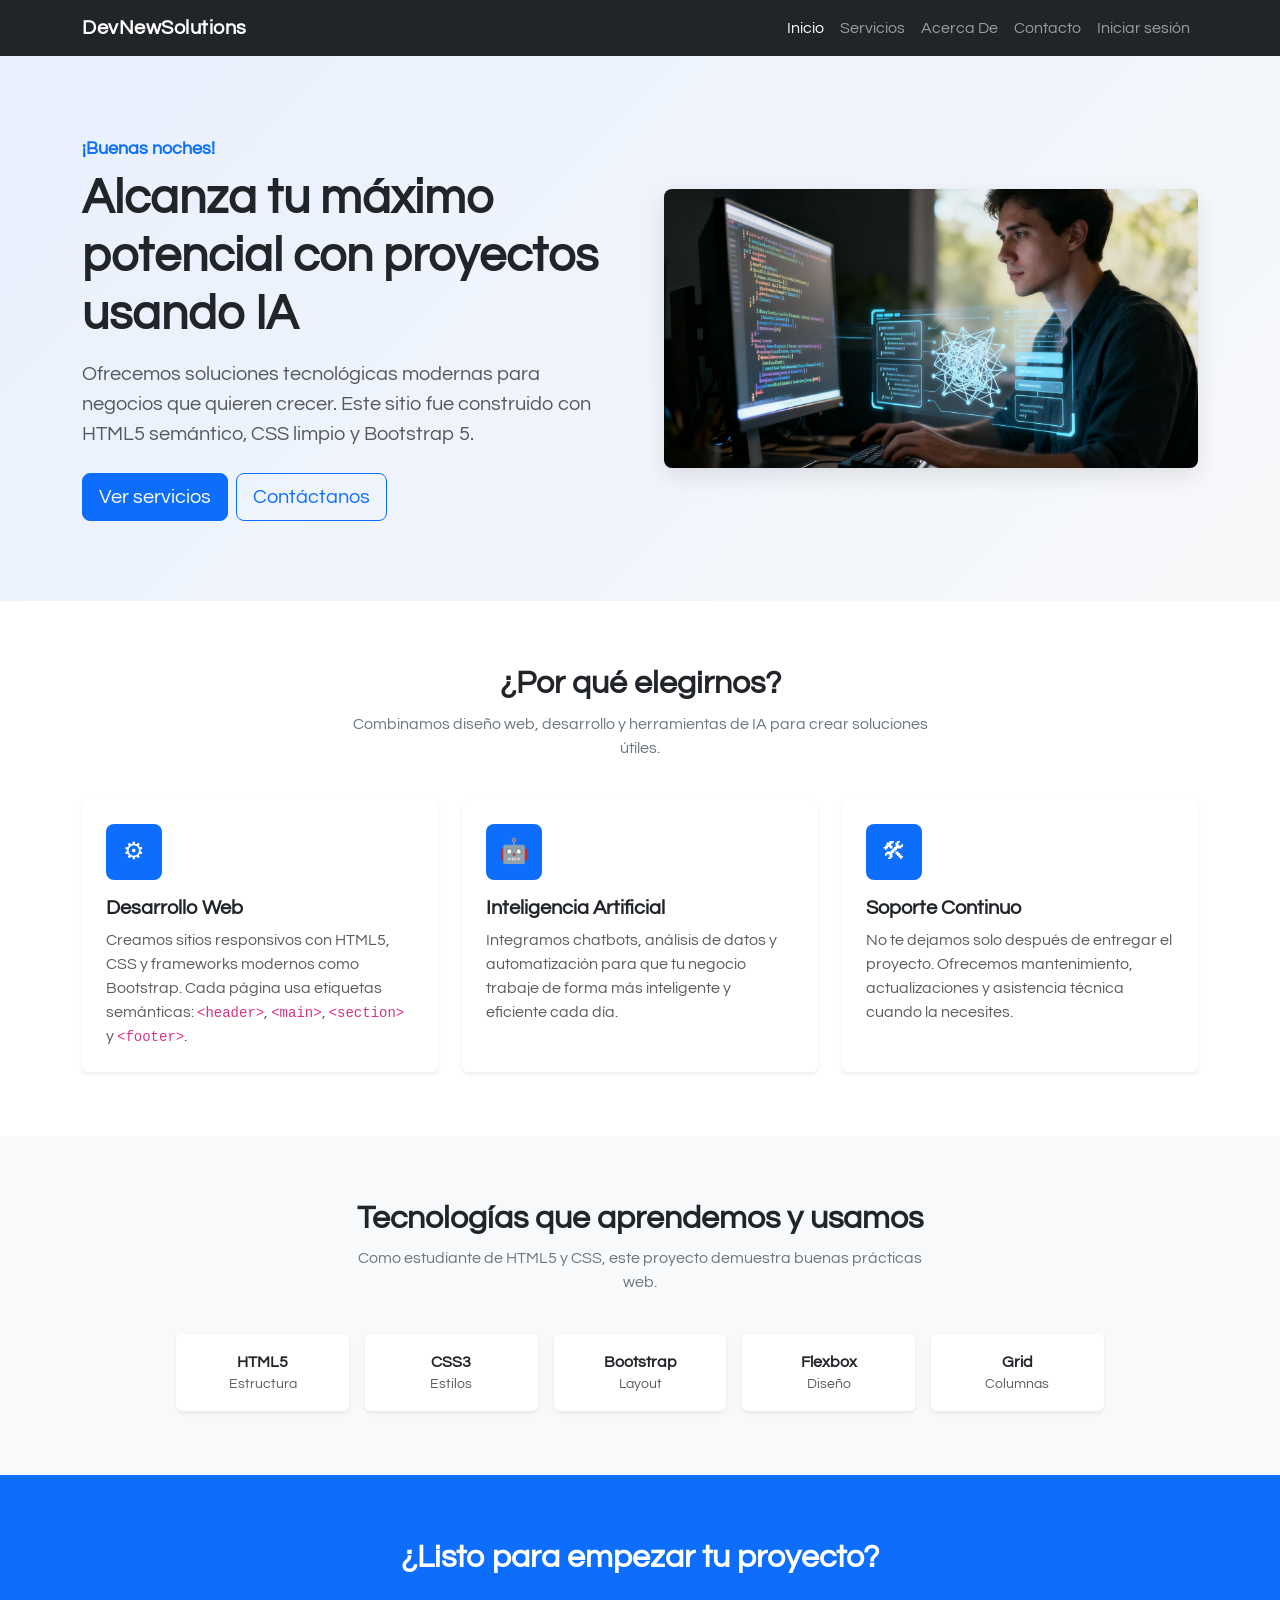
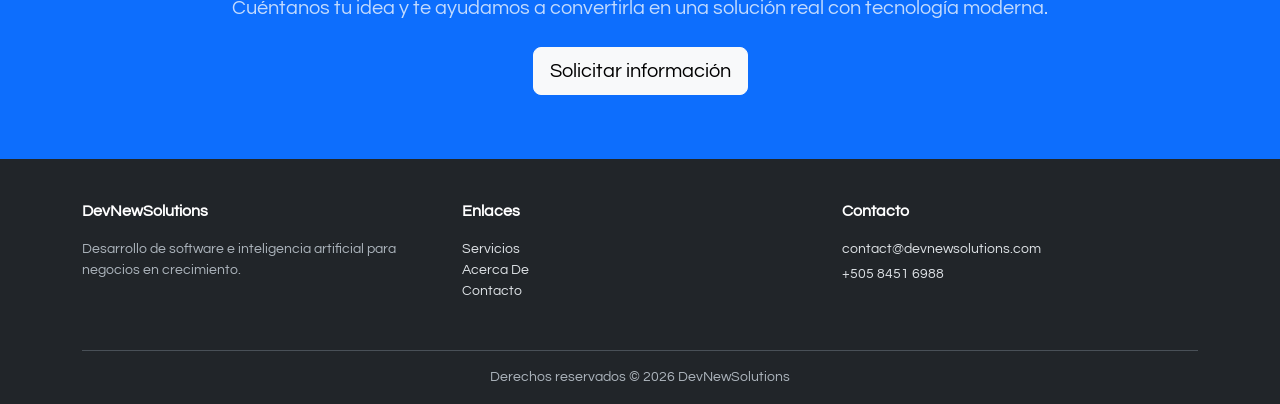
<file: index.html>
<!DOCTYPE html>
<html lang="es">

<head>
    <meta charset="UTF-8">
    <meta name="viewport" content="width=device-width, initial-scale=1.0">
    <title>DevNewSolutions — Inicio</title>
    <meta name="description" content="Alcanza tu máximo potencial con proyectos con IA">
    <meta name="keywords" content="IA, proyectos, desarrollo, software, HTML5, CSS">
    <meta name="author" content="DevNewSolutions">
    <meta name="robots" content="index, follow">
    <link rel="preconnect" href="https://fonts.googleapis.com">
    <link rel="preconnect" href="https://fonts.gstatic.com" crossorigin>
    <link href="https://fonts.googleapis.com/css2?family=Questrial&display=swap" rel="stylesheet">
    <link href="https://cdn.jsdelivr.net/npm/bootstrap@5.3.3/dist/css/bootstrap.min.css" rel="stylesheet">
    <link rel="stylesheet" href="css/global.css">
</head>

<body>
    <header>
        <nav class="navbar navbar-expand-lg navbar-dark bg-dark" aria-label="Navegación principal">
            <div class="container">
                <a href="index.html" class="navbar-brand">DevNewSolutions</a>
                <button class="navbar-toggler" type="button" data-bs-toggle="collapse" data-bs-target="#mainNav"
                    aria-controls="mainNav" aria-expanded="false" aria-label="Abrir menú">
                    <span class="navbar-toggler-icon"></span>
                </button>
                <div class="collapse navbar-collapse" id="mainNav">
                    <ul class="navbar-nav ms-auto">
                        <li class="nav-item">
                            <a href="index.html" class="nav-link active" aria-current="page">Inicio</a>
                        </li>
                        <li class="nav-item">
                            <a href="pages/services.html" class="nav-link">Servicios</a>
                        </li>
                        <li class="nav-item">
                            <a href="pages/about.html" class="nav-link">Acerca De</a>
                        </li>
                        <li class="nav-item">
                            <a href="pages/contact.html" class="nav-link">Contacto</a>
                        </li>
                        <li class="nav-item">
                            <a href="pages/login.html" class="nav-link">Iniciar sesión</a>
                        </li>
                    </ul>
                </div>
            </div>
        </nav>
    </header>

    <main>
        <!-- Hero -->
        <section class="hero-section">
            <div class="container">
                <div class="row align-items-center g-5">
                    <div class="col-lg-6 text-center text-lg-start">
                        <p id="saludo-dinamico" class="saludo-dinamico mb-2"></p>
                        <h1 class="display-5 fw-bold mb-3">
                            Alcanza tu máximo potencial con proyectos usando IA
                        </h1>
                        <p class="lead text-muted mb-4">
                            Ofrecemos soluciones tecnológicas modernas para negocios que quieren crecer.
                            Este sitio fue construido con HTML5 semántico, CSS limpio y Bootstrap 5.
                        </p>
                        <div class="d-flex flex-wrap gap-2 justify-content-center justify-content-lg-start">
                            <a href="pages/services.html" class="btn btn-primary btn-lg">Ver servicios</a>
                            <a href="pages/contact.html" class="btn btn-outline-primary btn-lg">Contáctanos</a>
                        </div>
                    </div>
                    <div class="col-lg-6 text-center">
                        <img src="assets/img/hero.png" alt="Ilustración de proyectos con inteligencia artificial"
                            class="hero-image img-fluid">
                    </div>
                </div>
            </div>
        </section>

        <!-- Características -->
        <section class="section-padding bg-white" aria-labelledby="features-title">
            <div class="container">
                <h2 id="features-title" class="section-title text-center">¿Por qué elegirnos?</h2>
                <p class="section-subtitle text-center">
                    Combinamos diseño web, desarrollo y herramientas de IA para crear soluciones útiles.
                </p>
                <div class="row g-4">
                    <article class="col-md-4">
                        <div class="card service-card border-0 shadow-sm h-100 p-4">
                            <div class="feature-icon" aria-hidden="true">&#9881;</div>
                            <h3 class="h5 fw-bold">Desarrollo Web</h3>
                            <p class="text-muted mb-0">
                                Creamos sitios responsivos con HTML5, CSS y frameworks modernos como Bootstrap.
                                Cada página usa etiquetas semánticas: <code>&lt;header&gt;</code>,
                                <code>&lt;main&gt;</code>, <code>&lt;section&gt;</code> y <code>&lt;footer&gt;</code>.
                            </p>
                        </div>
                    </article>
                    <article class="col-md-4">
                        <div class="card service-card border-0 shadow-sm h-100 p-4">
                            <div class="feature-icon" aria-hidden="true">&#129302;</div>
                            <h3 class="h5 fw-bold">Inteligencia Artificial</h3>
                            <p class="text-muted mb-0">
                                Integramos chatbots, análisis de datos y automatización para que tu negocio
                                trabaje de forma más inteligente y eficiente cada día.
                            </p>
                        </div>
                    </article>
                    <article class="col-md-4">
                        <div class="card service-card border-0 shadow-sm h-100 p-4">
                            <div class="feature-icon" aria-hidden="true">&#128736;</div>
                            <h3 class="h5 fw-bold">Soporte Continuo</h3>
                            <p class="text-muted mb-0">
                                No te dejamos solo después de entregar el proyecto. Ofrecemos mantenimiento,
                                actualizaciones y asistencia técnica cuando la necesites.
                            </p>
                        </div>
                    </article>
                </div>
            </div>
        </section>

        <!-- Tecnologías que usamos -->
        <section class="section-padding bg-light" aria-labelledby="tech-title">
            <div class="container">
                <h2 id="tech-title" class="section-title text-center">Tecnologías que aprendemos y usamos</h2>
                <p class="section-subtitle text-center">
                    Como estudiante de HTML5 y CSS, este proyecto demuestra buenas prácticas web.
                </p>
                <div class="row g-3 justify-content-center">
                    <div class="col-6 col-sm-4 col-md-2">
                        <div class="card text-center border-0 shadow-sm p-3">
                            <strong>HTML5</strong>
                            <small class="text-muted d-block">Estructura</small>
                        </div>
                    </div>
                    <div class="col-6 col-sm-4 col-md-2">
                        <div class="card text-center border-0 shadow-sm p-3">
                            <strong>CSS3</strong>
                            <small class="text-muted d-block">Estilos</small>
                        </div>
                    </div>
                    <div class="col-6 col-sm-4 col-md-2">
                        <div class="card text-center border-0 shadow-sm p-3">
                            <strong>Bootstrap</strong>
                            <small class="text-muted d-block">Layout</small>
                        </div>
                    </div>
                    <div class="col-6 col-sm-4 col-md-2">
                        <div class="card text-center border-0 shadow-sm p-3">
                            <strong>Flexbox</strong>
                            <small class="text-muted d-block">Diseño</small>
                        </div>
                    </div>
                    <div class="col-6 col-sm-4 col-md-2">
                        <div class="card text-center border-0 shadow-sm p-3">
                            <strong>Grid</strong>
                            <small class="text-muted d-block">Columnas</small>
                        </div>
                    </div>
                </div>
            </div>
        </section>

        <!-- CTA -->
        <section class="section-padding bg-primary text-white text-center" aria-labelledby="cta-title">
            <div class="container">
                <h2 id="cta-title" class="h2 fw-bold mb-3">¿Listo para empezar tu proyecto?</h2>
                <p class="lead mb-4 opacity-75">
                    Cuéntanos tu idea y te ayudamos a convertirla en una solución real con tecnología moderna.
                </p>
                <a href="pages/contact.html" class="btn btn-light btn-lg">Solicitar información</a>
            </div>
        </section>
    </main>

    <footer class="site-footer">
        <div class="container">
            <div class="row g-4">
                <div class="col-md-4">
                    <p class="footer-heading">DevNewSolutions</p>
                    <p class="small">Desarrollo de software e inteligencia artificial para negocios en crecimiento.</p>
                </div>
                <div class="col-md-4">
                    <p class="footer-heading">Enlaces</p>
                    <ul class="list-unstyled small">
                        <li><a href="pages/services.html">Servicios</a></li>
                        <li><a href="pages/about.html">Acerca De</a></li>
                        <li><a href="pages/contact.html">Contacto</a></li>
                    </ul>
                </div>
                <div class="col-md-4">
                    <p class="footer-heading">Contacto</p>
                    <p class="small mb-1">
                        <a href="mailto:contact@devnewsolutions.com">contact@devnewsolutions.com</a>
                    </p>
                    <p class="small mb-0">
                        <a href="tel:+50584516988">+505 8451 6988</a>
                    </p>
                </div>
            </div>
            <div class="footer-bottom">
                <p class="mb-0">Derechos reservados &copy; <span class="footer-year">2026</span> DevNewSolutions</p>
            </div>
        </div>
    </footer>

    <script src="https://cdn.jsdelivr.net/npm/bootstrap@5.3.3/dist/js/bootstrap.bundle.min.js"></script>
    <script src="js/main.js"></script>
</body>

</html>
</file>
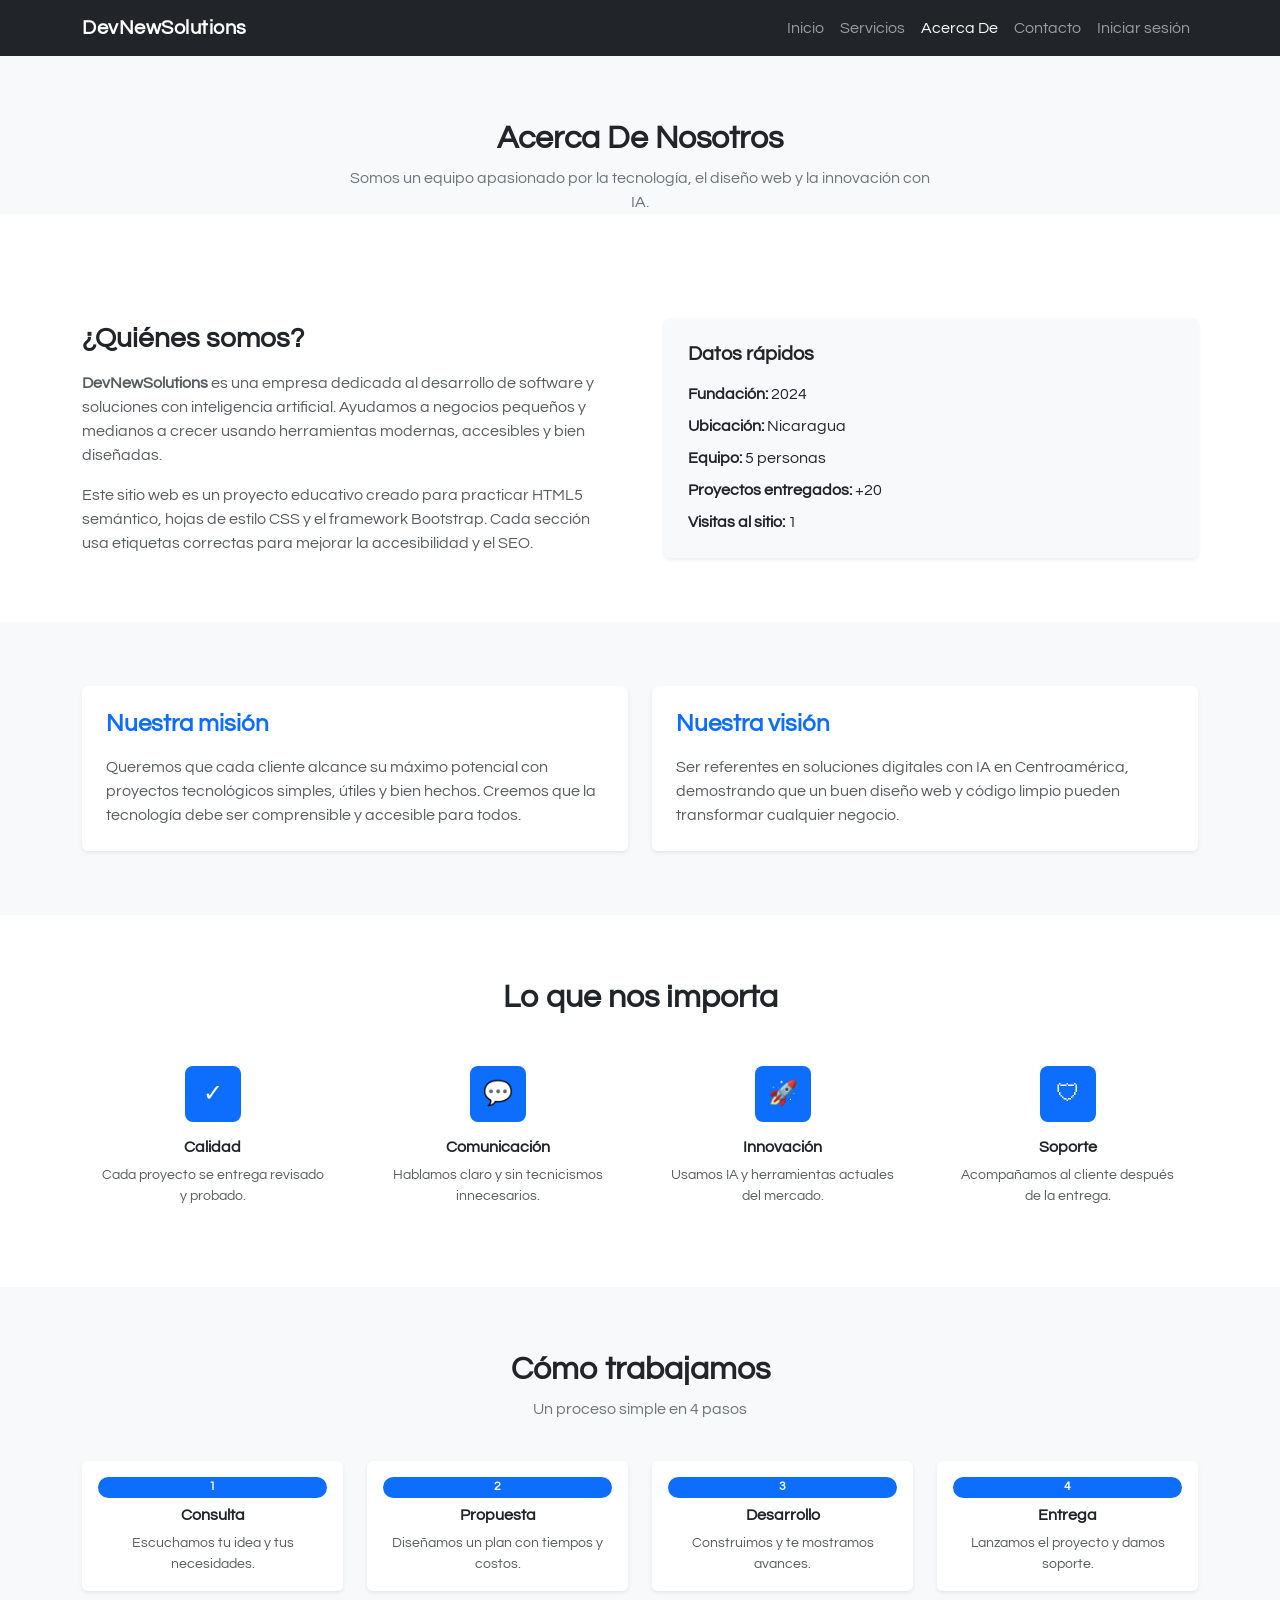
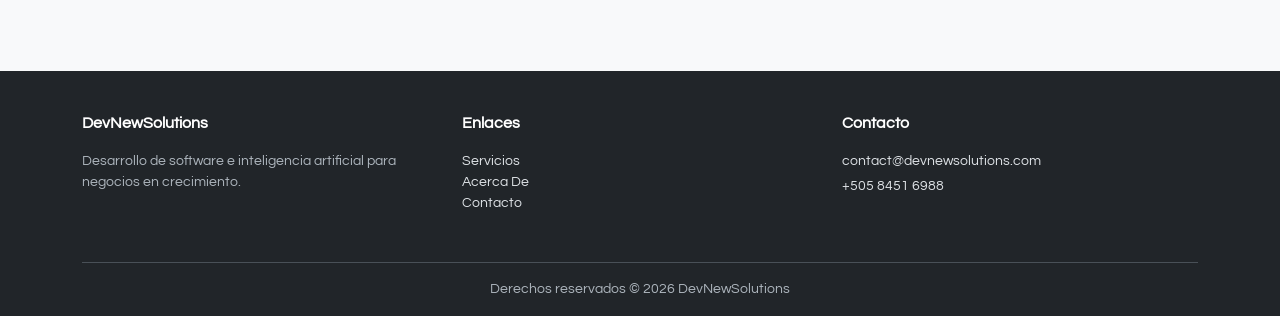
<file: pages/about.html>
<!DOCTYPE html>
<html lang="es">

<head>
    <meta charset="UTF-8">
    <meta name="viewport" content="width=device-width, initial-scale=1.0">
    <title>Acerca De — DevNewSolutions</title>
    <meta name="description" content="Conoce al equipo y la misión de DevNewSolutions">
    <link rel="preconnect" href="https://fonts.googleapis.com">
    <link rel="preconnect" href="https://fonts.gstatic.com" crossorigin>
    <link href="https://fonts.googleapis.com/css2?family=Questrial&display=swap" rel="stylesheet">
    <link href="https://cdn.jsdelivr.net/npm/bootstrap@5.3.3/dist/css/bootstrap.min.css" rel="stylesheet">
    <link rel="stylesheet" href="../css/global.css">
</head>

<body>
    <header>
        <nav class="navbar navbar-expand-lg navbar-dark bg-dark" aria-label="Navegación principal">
            <div class="container">
                <a href="../index.html" class="navbar-brand">DevNewSolutions</a>
                <button class="navbar-toggler" type="button" data-bs-toggle="collapse" data-bs-target="#mainNav"
                    aria-controls="mainNav" aria-expanded="false" aria-label="Abrir menú">
                    <span class="navbar-toggler-icon"></span>
                </button>
                <div class="collapse navbar-collapse" id="mainNav">
                    <ul class="navbar-nav ms-auto">
                        <li class="nav-item"><a href="../index.html" class="nav-link">Inicio</a></li>
                        <li class="nav-item"><a href="services.html" class="nav-link">Servicios</a></li>
                        <li class="nav-item"><a href="about.html" class="nav-link active" aria-current="page">Acerca De</a></li>
                        <li class="nav-item"><a href="contact.html" class="nav-link">Contacto</a></li>
                        <li class="nav-item"><a href="login.html" class="nav-link">Iniciar sesión</a></li>
                    </ul>
                </div>
            </div>
        </nav>
    </header>

    <main>
        <!-- Encabezado de página -->
        <section class="bg-light section-padding pb-0">
            <div class="container text-center">
                <h1 class="section-title">Acerca De Nosotros</h1>
                <p class="section-subtitle">
                    Somos un equipo apasionado por la tecnología, el diseño web y la innovación con IA.
                </p>
            </div>
        </section>

        <!-- Quiénes somos -->
        <section class="section-padding" aria-labelledby="about-who">
            <div class="container">
                <div class="row align-items-center g-5">
                    <div class="col-lg-6">
                        <h2 id="about-who" class="h3 fw-bold mb-3">¿Quiénes somos?</h2>
                        <p class="text-muted">
                            <strong>DevNewSolutions</strong> es una empresa dedicada al desarrollo de software
                            y soluciones con inteligencia artificial. Ayudamos a negocios pequeños y medianos
                            a crecer usando herramientas modernas, accesibles y bien diseñadas.
                        </p>
                        <p class="text-muted mb-0">
                            Este sitio web es un proyecto educativo creado para practicar HTML5 semántico,
                            hojas de estilo CSS y el framework Bootstrap. Cada sección usa etiquetas
                            correctas para mejorar la accesibilidad y el SEO.
                        </p>
                    </div>
                    <div class="col-lg-6">
                        <div class="card border-0 shadow-sm p-4 bg-light">
                            <h3 class="h5 fw-bold mb-3">Datos rápidos</h3>
                            <ul class="list-unstyled mb-0">
                                <li class="mb-2"><strong>Fundación:</strong> 2024</li>
                                <li class="mb-2"><strong>Ubicación:</strong> Nicaragua</li>
                                <li class="mb-2"><strong>Equipo:</strong> 5 personas</li>
                                <li class="mb-2"><strong>Proyectos entregados:</strong> +20</li>
                                <li class="mb-0"><strong>Visitas al sitio:</strong> <span id="visitas-contador">0</span></li>
                            </ul>
                        </div>
                    </div>
                </div>
            </div>
        </section>

        <!-- Misión y visión -->
        <section class="section-padding bg-light" aria-labelledby="about-mission">
            <div class="container">
                <div class="row g-4">
                    <article class="col-md-6">
                        <div class="card border-0 shadow-sm h-100 p-4">
                            <h2 id="about-mission" class="h4 fw-bold text-primary mb-3">Nuestra misión</h2>
                            <p class="text-muted mb-0">
                                Queremos que cada cliente alcance su máximo potencial con proyectos tecnológicos
                                simples, útiles y bien hechos. Creemos que la tecnología debe ser comprensible
                                y accesible para todos.
                            </p>
                        </div>
                    </article>
                    <article class="col-md-6">
                        <div class="card border-0 shadow-sm h-100 p-4">
                            <h2 class="h4 fw-bold text-primary mb-3">Nuestra visión</h2>
                            <p class="text-muted mb-0">
                                Ser referentes en soluciones digitales con IA en Centroamérica, demostrando que
                                un buen diseño web y código limpio pueden transformar cualquier negocio.
                            </p>
                        </div>
                    </article>
                </div>
            </div>
        </section>

        <!-- Valores -->
        <section class="section-padding" aria-labelledby="about-values">
            <div class="container">
                <h2 id="about-values" class="section-title text-center">Lo que nos importa</h2>
                <div class="row g-4 mt-2">
                    <div class="col-sm-6 col-lg-3">
                        <div class="text-center p-3">
                            <div class="feature-icon mx-auto">&#10003;</div>
                            <h3 class="h6 fw-bold">Calidad</h3>
                            <p class="text-muted small mb-0">Cada proyecto se entrega revisado y probado.</p>
                        </div>
                    </div>
                    <div class="col-sm-6 col-lg-3">
                        <div class="text-center p-3">
                            <div class="feature-icon mx-auto">&#128172;</div>
                            <h3 class="h6 fw-bold">Comunicación</h3>
                            <p class="text-muted small mb-0">Hablamos claro y sin tecnicismos innecesarios.</p>
                        </div>
                    </div>
                    <div class="col-sm-6 col-lg-3">
                        <div class="text-center p-3">
                            <div class="feature-icon mx-auto">&#128640;</div>
                            <h3 class="h6 fw-bold">Innovación</h3>
                            <p class="text-muted small mb-0">Usamos IA y herramientas actuales del mercado.</p>
                        </div>
                    </div>
                    <div class="col-sm-6 col-lg-3">
                        <div class="text-center p-3">
                            <div class="feature-icon mx-auto">&#128737;</div>
                            <h3 class="h6 fw-bold">Soporte</h3>
                            <p class="text-muted small mb-0">Acompañamos al cliente después de la entrega.</p>
                        </div>
                    </div>
                </div>
            </div>
        </section>

        <!-- Proceso de trabajo -->
        <section class="section-padding bg-light" aria-labelledby="about-process">
            <div class="container">
                <h2 id="about-process" class="section-title text-center">Cómo trabajamos</h2>
                <p class="section-subtitle text-center">Un proceso simple en 4 pasos</p>
                <ol class="row g-4 list-unstyled">
                    <li class="col-md-3">
                        <div class="card border-0 shadow-sm h-100 p-3 text-center">
                            <span class="badge bg-primary rounded-pill mb-2">1</span>
                            <h3 class="h6 fw-bold">Consulta</h3>
                            <p class="text-muted small mb-0">Escuchamos tu idea y tus necesidades.</p>
                        </div>
                    </li>
                    <li class="col-md-3">
                        <div class="card border-0 shadow-sm h-100 p-3 text-center">
                            <span class="badge bg-primary rounded-pill mb-2">2</span>
                            <h3 class="h6 fw-bold">Propuesta</h3>
                            <p class="text-muted small mb-0">Diseñamos un plan con tiempos y costos.</p>
                        </div>
                    </li>
                    <li class="col-md-3">
                        <div class="card border-0 shadow-sm h-100 p-3 text-center">
                            <span class="badge bg-primary rounded-pill mb-2">3</span>
                            <h3 class="h6 fw-bold">Desarrollo</h3>
                            <p class="text-muted small mb-0">Construimos y te mostramos avances.</p>
                        </div>
                    </li>
                    <li class="col-md-3">
                        <div class="card border-0 shadow-sm h-100 p-3 text-center">
                            <span class="badge bg-primary rounded-pill mb-2">4</span>
                            <h3 class="h6 fw-bold">Entrega</h3>
                            <p class="text-muted small mb-0">Lanzamos el proyecto y damos soporte.</p>
                        </div>
                    </li>
                </ol>
            </div>
        </section>
    </main>

    <footer class="site-footer">
        <div class="container">
            <div class="row g-4">
                <div class="col-md-4">
                    <p class="footer-heading">DevNewSolutions</p>
                    <p class="small">Desarrollo de software e inteligencia artificial para negocios en crecimiento.</p>
                </div>
                <div class="col-md-4">
                    <p class="footer-heading">Enlaces</p>
                    <ul class="list-unstyled small">
                        <li><a href="services.html">Servicios</a></li>
                        <li><a href="about.html">Acerca De</a></li>
                        <li><a href="contact.html">Contacto</a></li>
                    </ul>
                </div>
                <div class="col-md-4">
                    <p class="footer-heading">Contacto</p>
                    <p class="small mb-1"><a href="mailto:contact@devnewsolutions.com">contact@devnewsolutions.com</a></p>
                    <p class="small mb-0"><a href="tel:+50584516988">+505 8451 6988</a></p>
                </div>
            </div>
            <div class="footer-bottom">
                <p class="mb-0">Derechos reservados &copy; <span class="footer-year">2026</span> DevNewSolutions</p>
            </div>
        </div>
    </footer>

    <script src="https://cdn.jsdelivr.net/npm/bootstrap@5.3.3/dist/js/bootstrap.bundle.min.js"></script>
    <script src="../js/main.js"></script>
</body>

</html>
</file>
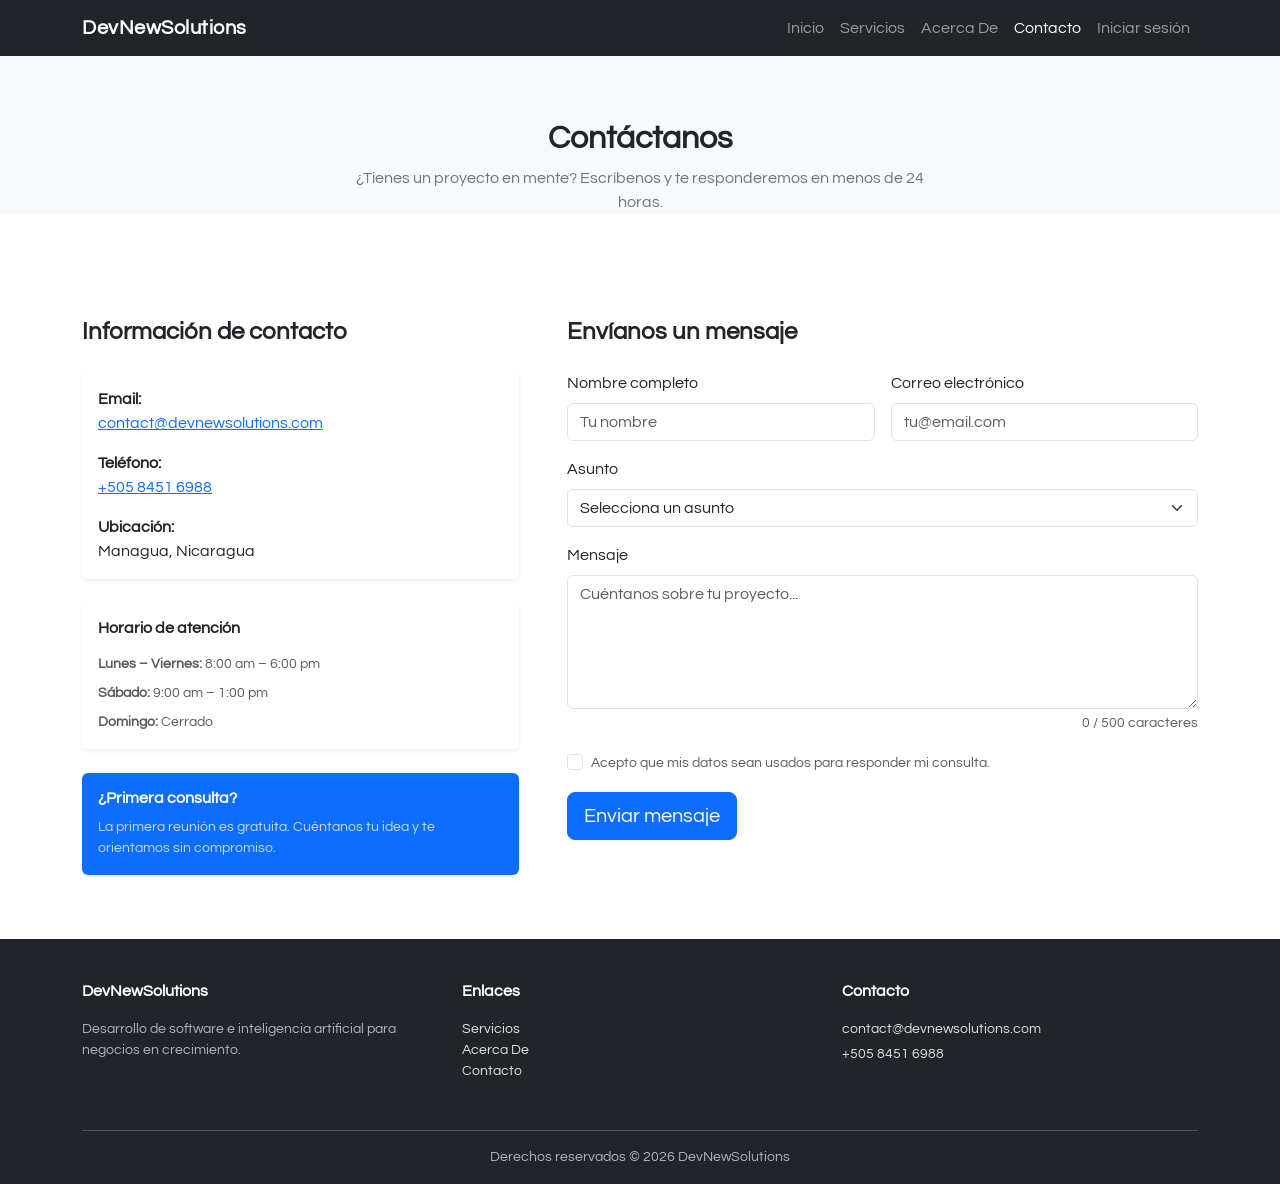
<file: pages/contact.html>
<!DOCTYPE html>
<html lang="es">

<head>
    <meta charset="UTF-8">
    <meta name="viewport" content="width=device-width, initial-scale=1.0">
    <title>Contacto — DevNewSolutions</title>
    <meta name="description" content="Contáctanos para tu próximo proyecto web o de IA">
    <link rel="preconnect" href="https://fonts.googleapis.com">
    <link rel="preconnect" href="https://fonts.gstatic.com" crossorigin>
    <link href="https://fonts.googleapis.com/css2?family=Questrial&display=swap" rel="stylesheet">
    <link href="https://cdn.jsdelivr.net/npm/bootstrap@5.3.3/dist/css/bootstrap.min.css" rel="stylesheet">
    <link rel="stylesheet" href="../css/global.css">
</head>

<body>
    <header>
        <nav class="navbar navbar-expand-lg navbar-dark bg-dark" aria-label="Navegación principal">
            <div class="container">
                <a href="../index.html" class="navbar-brand">DevNewSolutions</a>
                <button class="navbar-toggler" type="button" data-bs-toggle="collapse" data-bs-target="#mainNav"
                    aria-controls="mainNav" aria-expanded="false" aria-label="Abrir menú">
                    <span class="navbar-toggler-icon"></span>
                </button>
                <div class="collapse navbar-collapse" id="mainNav">
                    <ul class="navbar-nav ms-auto">
                        <li class="nav-item"><a href="../index.html" class="nav-link">Inicio</a></li>
                        <li class="nav-item"><a href="services.html" class="nav-link">Servicios</a></li>
                        <li class="nav-item"><a href="about.html" class="nav-link">Acerca De</a></li>
                        <li class="nav-item"><a href="contact.html" class="nav-link active" aria-current="page">Contacto</a></li>
                        <li class="nav-item"><a href="login.html" class="nav-link">Iniciar sesión</a></li>
                    </ul>
                </div>
            </div>
        </nav>
    </header>

    <main>
        <section class="bg-light section-padding pb-0">
            <div class="container text-center">
                <h1 class="section-title">Contáctanos</h1>
                <p class="section-subtitle">
                    ¿Tienes un proyecto en mente? Escríbenos y te responderemos en menos de 24 horas.
                </p>
            </div>
        </section>

        <section class="section-padding">
            <div class="container">
                <div class="row g-5">
                    <!-- Información de contacto -->
                    <aside class="col-lg-5">
                        <h2 class="h4 fw-bold mb-4">Información de contacto</h2>

                        <div class="card border-0 shadow-sm contact-info-card mb-4">
                            <div class="card-body">
                                <p class="mb-3">
                                    <strong>Email:</strong><br>
                                    <a href="mailto:contact@devnewsolutions.com">contact@devnewsolutions.com</a>
                                </p>
                                <p class="mb-3">
                                    <strong>Teléfono:</strong><br>
                                    <a href="tel:+50584516988">+505 8451 6988</a>
                                </p>
                                <p class="mb-0">
                                    <strong>Ubicación:</strong><br>
                                    Managua, Nicaragua
                                </p>
                            </div>
                        </div>

                        <div class="card border-0 shadow-sm mb-4">
                            <div class="card-body">
                                <h3 class="h6 fw-bold mb-3">Horario de atención</h3>
                                <ul class="list-unstyled text-muted small mb-0">
                                    <li class="mb-2"><strong>Lunes – Viernes:</strong> 8:00 am – 6:00 pm</li>
                                    <li class="mb-2"><strong>Sábado:</strong> 9:00 am – 1:00 pm</li>
                                    <li><strong>Domingo:</strong> Cerrado</li>
                                </ul>
                            </div>
                        </div>

                        <div class="card border-0 bg-primary text-white">
                            <div class="card-body">
                                <h3 class="h6 fw-bold mb-2">¿Primera consulta?</h3>
                                <p class="small mb-0 opacity-75">
                                    La primera reunión es gratuita. Cuéntanos tu idea y te orientamos
                                    sin compromiso.
                                </p>
                            </div>
                        </div>
                    </aside>

                    <!-- Formulario -->
                    <div class="col-lg-7">
                        <h2 class="h4 fw-bold mb-4">Envíanos un mensaje</h2>
                        <form id="contact-form" class="needs-validation" novalidate>
                            <div class="row g-3">
                                <div class="col-md-6">
                                    <label for="nombre" class="form-label">Nombre completo</label>
                                    <input type="text" class="form-control" id="nombre" name="nombre"
                                        placeholder="Tu nombre" required>
                                </div>
                                <div class="col-md-6">
                                    <label for="email" class="form-label">Correo electrónico</label>
                                    <input type="email" class="form-control" id="email" name="email"
                                        placeholder="tu@email.com" required>
                                </div>
                                <div class="col-12">
                                    <label for="asunto" class="form-label">Asunto</label>
                                    <select class="form-select" id="asunto" name="asunto" required>
                                        <option value="" selected disabled>Selecciona un asunto</option>
                                        <option value="web">Desarrollo Web</option>
                                        <option value="ia">Consultoría IA</option>
                                        <option value="soporte">Soporte Técnico</option>
                                        <option value="otro">Otro</option>
                                    </select>
                                </div>
                                <div class="col-12">
                                    <label for="mensaje" class="form-label">Mensaje</label>
                                    <textarea class="form-control" id="mensaje" name="mensaje" rows="5"
                                        placeholder="Cuéntanos sobre tu proyecto..." required></textarea>
                                    <div class="form-text text-end">
                                        <span id="char-count">0</span> / 500 caracteres
                                    </div>
                                </div>
                                <div class="col-12">
                                    <div class="form-check">
                                        <input class="form-check-input" type="checkbox" id="privacidad" required>
                                        <label class="form-check-label small text-muted" for="privacidad">
                                            Acepto que mis datos sean usados para responder mi consulta.
                                        </label>
                                    </div>
                                </div>
                                <div class="col-12">
                                    <button type="submit" class="btn btn-primary btn-lg">Enviar mensaje</button>
                                </div>
                                <div class="col-12" id="form-mensaje"></div>
                            </div>
                        </form>
                    </div>
                </div>
            </div>
        </section>
    </main>

    <footer class="site-footer">
        <div class="container">
            <div class="row g-4">
                <div class="col-md-4">
                    <p class="footer-heading">DevNewSolutions</p>
                    <p class="small">Desarrollo de software e inteligencia artificial para negocios en crecimiento.</p>
                </div>
                <div class="col-md-4">
                    <p class="footer-heading">Enlaces</p>
                    <ul class="list-unstyled small">
                        <li><a href="services.html">Servicios</a></li>
                        <li><a href="about.html">Acerca De</a></li>
                        <li><a href="contact.html">Contacto</a></li>
                    </ul>
                </div>
                <div class="col-md-4">
                    <p class="footer-heading">Contacto</p>
                    <p class="small mb-1"><a href="mailto:contact@devnewsolutions.com">contact@devnewsolutions.com</a></p>
                    <p class="small mb-0"><a href="tel:+50584516988">+505 8451 6988</a></p>
                </div>
            </div>
            <div class="footer-bottom">
                <p class="mb-0">Derechos reservados &copy; <span class="footer-year">2026</span> DevNewSolutions</p>
            </div>
        </div>
    </footer>

    <script src="https://cdn.jsdelivr.net/npm/bootstrap@5.3.3/dist/js/bootstrap.bundle.min.js"></script>
    <script src="../js/main.js"></script>
</body>

</html>
</file>
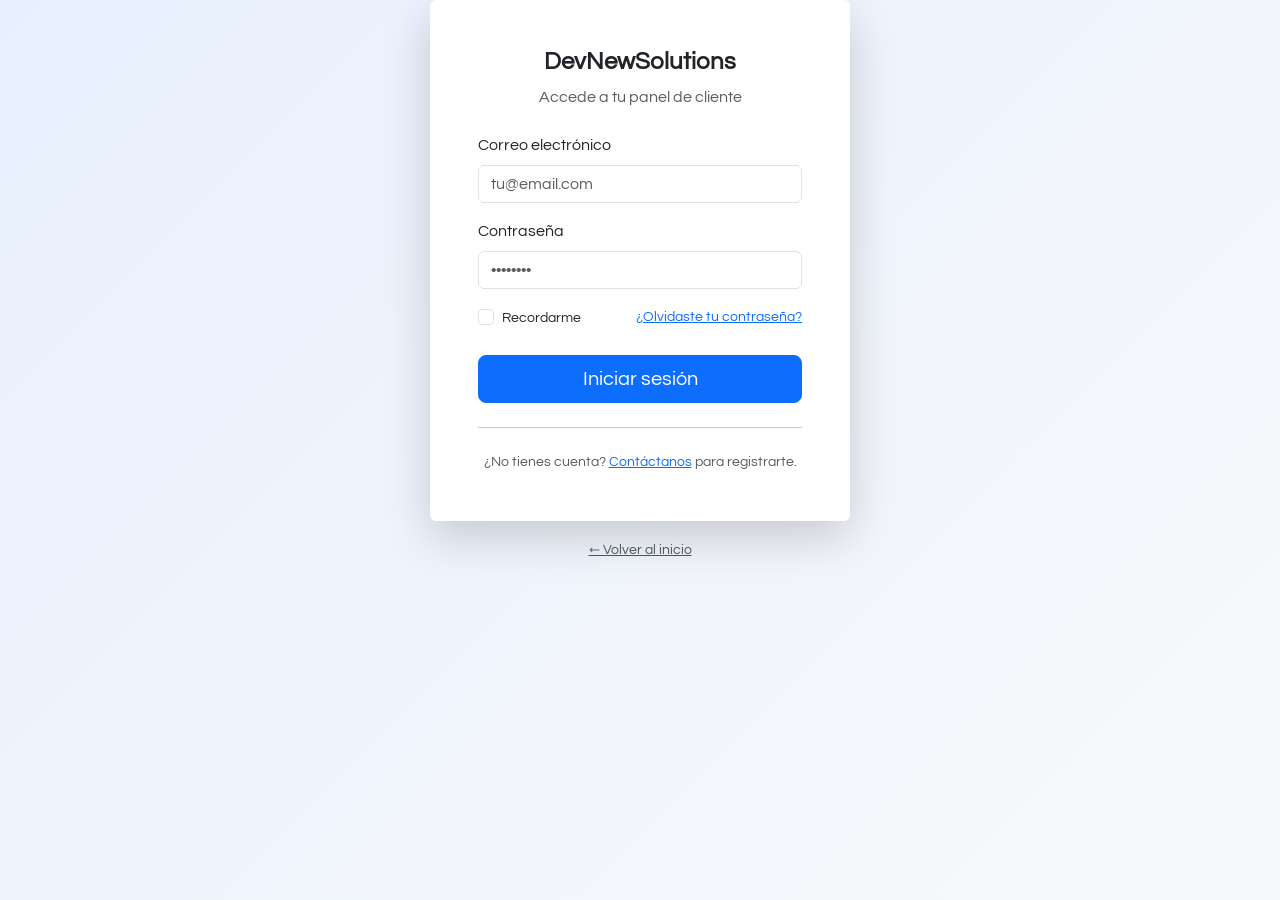
<file: pages/login.html>
<!DOCTYPE html>
<html lang="es">

<head>
    <meta charset="UTF-8">
    <meta name="viewport" content="width=device-width, initial-scale=1.0">
    <title>Iniciar sesión — DevNewSolutions</title>
    <meta name="description" content="Accede a tu panel de cliente de DevNewSolutions">
    <link rel="preconnect" href="https://fonts.googleapis.com">
    <link rel="preconnect" href="https://fonts.gstatic.com" crossorigin>
    <link href="https://fonts.googleapis.com/css2?family=Questrial&display=swap" rel="stylesheet">
    <link href="https://cdn.jsdelivr.net/npm/bootstrap@5.3.3/dist/css/bootstrap.min.css" rel="stylesheet">
    <link rel="stylesheet" href="../css/global.css">
</head>

<body class="login-page">
    <main class="container">
        <div class="login-card mx-auto">
            <div class="card border-0 shadow-lg">
                <div class="card-body p-4 p-md-5">
                    <div class="text-center mb-4">
                        <a href="../index.html" class="text-decoration-none">
                            <span class="h4 fw-bold text-dark">DevNewSolutions</span>
                        </a>
                        <p class="text-muted mt-2 mb-0">Accede a tu panel de cliente</p>
                    </div>

                    <form id="login-form" action="#" method="post">
                        <div class="mb-3">
                            <label for="email" class="form-label">Correo electrónico</label>
                            <input type="email" class="form-control" id="email" name="email"
                                placeholder="tu@email.com" required autocomplete="email">
                        </div>
                        <div class="mb-3">
                            <label for="password" class="form-label">Contraseña</label>
                            <input type="password" class="form-control" id="password" name="password"
                                placeholder="••••••••" required autocomplete="current-password">
                        </div>
                        <div class="d-flex justify-content-between align-items-center mb-4">
                            <div class="form-check">
                                <input class="form-check-input" type="checkbox" id="remember" name="remember">
                                <label class="form-check-label small" for="remember">Recordarme</label>
                            </div>
                            <a href="#" class="small text-primary">¿Olvidaste tu contraseña?</a>
                        </div>
                        <button type="submit" class="btn btn-primary w-100 btn-lg">Iniciar sesión</button>
                        <div id="login-mensaje"></div>
                    </form>

                    <hr class="my-4">

                    <p class="text-center text-muted small mb-0">
                        ¿No tienes cuenta?
                        <a href="contact.html" class="text-primary">Contáctanos</a> para registrarte.
                    </p>
                </div>
            </div>

            <p class="text-center mt-3">
                <a href="../index.html" class="small text-muted">&larr; Volver al inicio</a>
            </p>
        </div>
    </main>

    <script src="https://cdn.jsdelivr.net/npm/bootstrap@5.3.3/dist/js/bootstrap.bundle.min.js"></script>
    <script src="../js/main.js"></script>
</body>

</html>
</file>
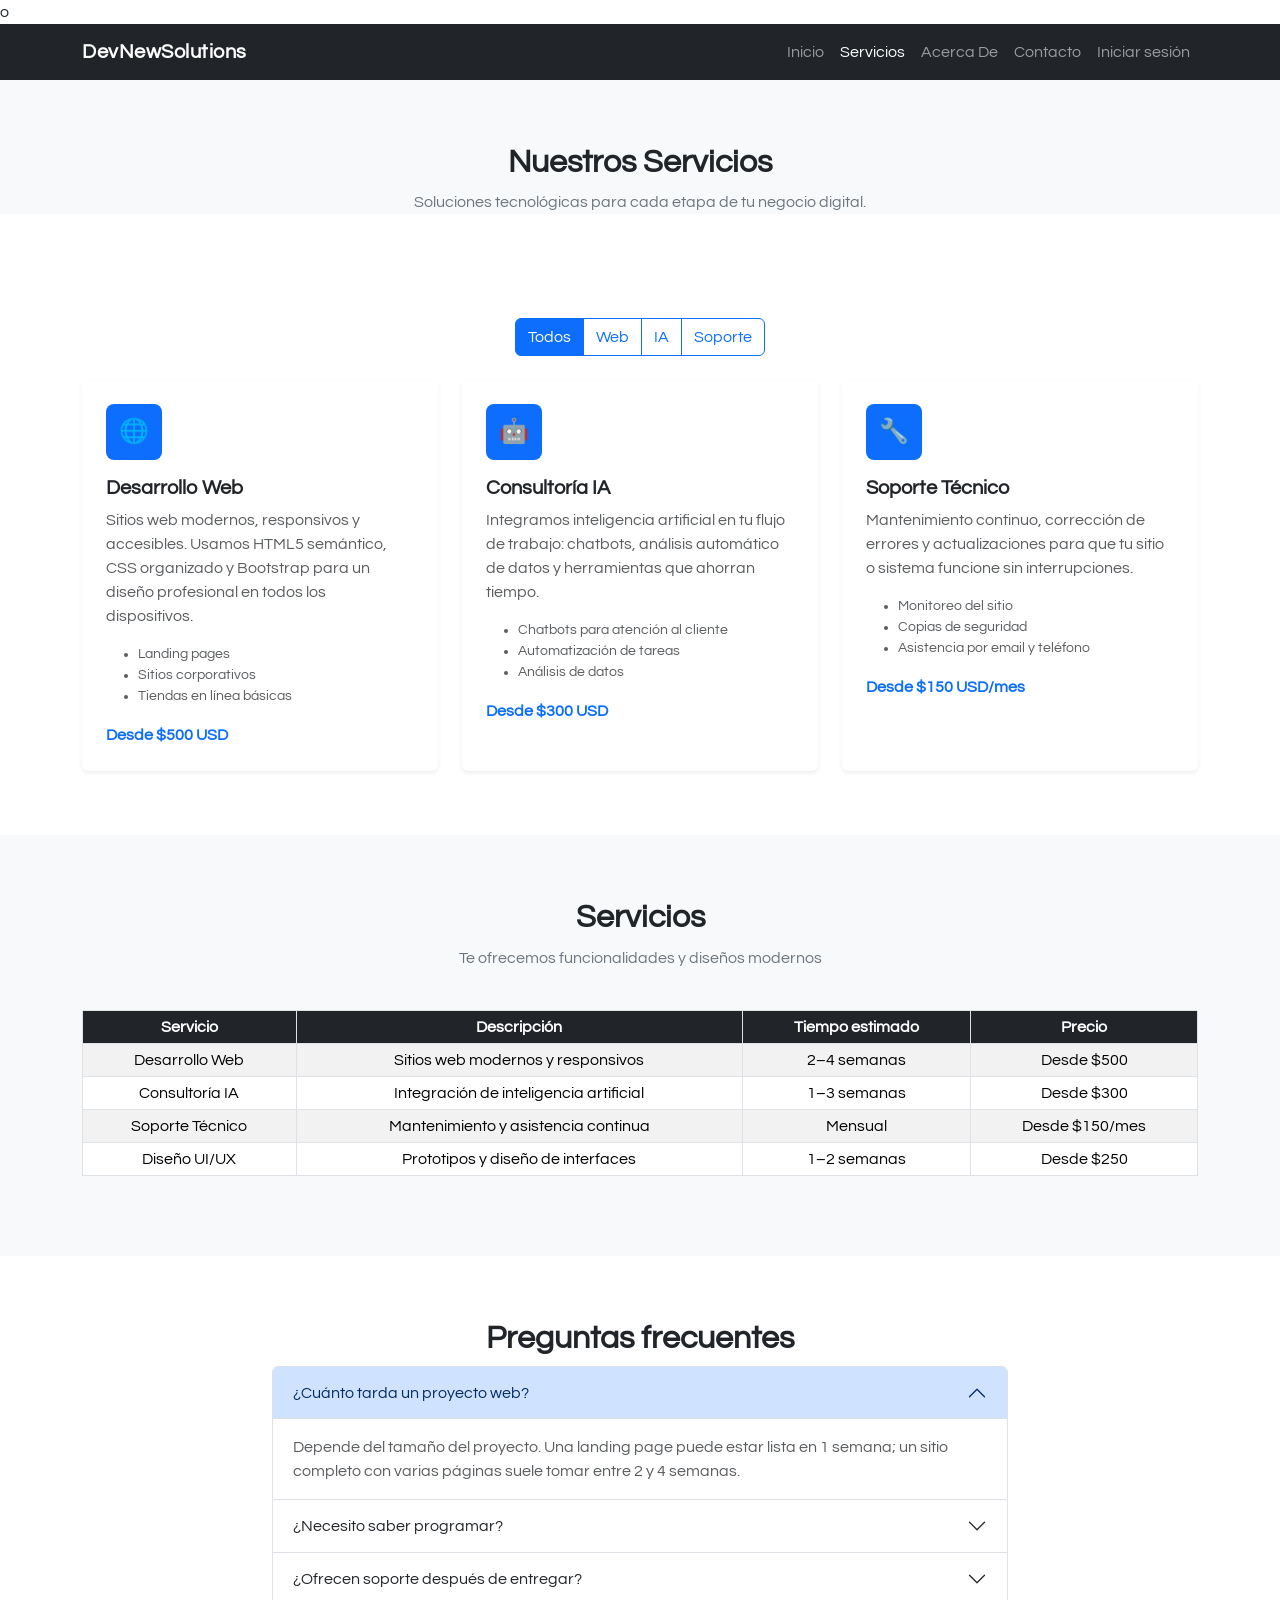
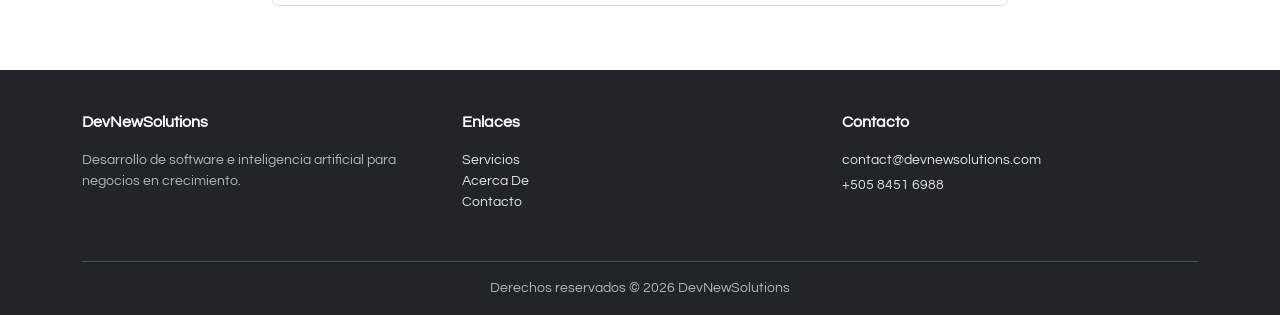
<file: pages/services.html>
o<!DOCTYPE html>
<html lang="es">

<head>
    <meta charset="UTF-8">
    <meta name="viewport" content="width=device-width, initial-scale=1.0">
    <title>Servicios — DevNewSolutions</title>
    <meta name="description" content="Servicios de desarrollo web, IA y soporte técnico">
    <link rel="preconnect" href="https://fonts.googleapis.com">
    <link rel="preconnect" href="https://fonts.gstatic.com" crossorigin>
    <link href="https://fonts.googleapis.com/css2?family=Questrial&display=swap" rel="stylesheet">
    <link href="https://cdn.jsdelivr.net/npm/bootstrap@5.3.3/dist/css/bootstrap.min.css" rel="stylesheet">
    <link rel="stylesheet" href="../css/global.css">
</head>

<body>
    <header>
        <nav class="navbar navbar-expand-lg navbar-dark bg-dark" aria-label="Navegación principal">
            <div class="container">
                <a href="../index.html" class="navbar-brand">DevNewSolutions</a>
                <button class="navbar-toggler" type="button" data-bs-toggle="collapse" data-bs-target="#mainNav"
                    aria-controls="mainNav" aria-expanded="false" aria-label="Abrir menú">
                    <span class="navbar-toggler-icon"></span>
                </button>
                <div class="collapse navbar-collapse" id="mainNav">
                    <ul class="navbar-nav ms-auto">
                        <li class="nav-item"><a href="../index.html" class="nav-link">Inicio</a></li>
                        <li class="nav-item"><a href="services.html" class="nav-link active" aria-current="page">Servicios</a></li>
                        <li class="nav-item"><a href="about.html" class="nav-link">Acerca De</a></li>
                        <li class="nav-item"><a href="contact.html" class="nav-link">Contacto</a></li>
                        <li class="nav-item"><a href="login.html" class="nav-link">Iniciar sesión</a></li>
                    </ul>
                </div>
            </div>
        </nav>
    </header>

    <main>
        <section class="bg-light section-padding pb-0">
            <div class="container text-center">
                <h1 class="section-title">Nuestros Servicios</h1>
                <p class="section-subtitle">
                    Soluciones tecnológicas para cada etapa de tu negocio digital.
                </p>
            </div>
        </section>

        <!-- Tarjetas de servicios -->
        <section class="section-padding" aria-labelledby="services-cards">
            <div class="container">
                <h2 id="services-cards" class="visually-hidden">Lista de servicios</h2>

                <!-- Filtros dinámicos con JavaScript -->
                <div class="text-center mb-4">
                    <div class="btn-group" role="group" aria-label="Filtrar servicios">
                        <button type="button" class="btn btn-outline-primary active" data-filtro="todos">Todos</button>
                        <button type="button" class="btn btn-outline-primary" data-filtro="web">Web</button>
                        <button type="button" class="btn btn-outline-primary" data-filtro="ia">IA</button>
                        <button type="button" class="btn btn-outline-primary" data-filtro="soporte">Soporte</button>
                    </div>
                </div>

                <div class="row g-4">
                    <article class="col-md-4" data-categoria="web">
                        <div class="card service-card border-0 shadow-sm h-100">
                            <div class="card-body p-4">
                                <div class="feature-icon">&#127760;</div>
                                <h3 class="h5 fw-bold">Desarrollo Web</h3>
                                <p class="text-muted">
                                    Sitios web modernos, responsivos y accesibles. Usamos HTML5 semántico,
                                    CSS organizado y Bootstrap para un diseño profesional en todos los dispositivos.
                                </p>
                                <ul class="small text-muted">
                                    <li>Landing pages</li>
                                    <li>Sitios corporativos</li>
                                    <li>Tiendas en línea básicas</li>
                                </ul>
                                <p class="fw-bold text-primary mb-0">Desde $500 USD</p>
                            </div>
                        </div>
                    </article>
                    <article class="col-md-4" data-categoria="ia">
                        <div class="card service-card border-0 shadow-sm h-100">
                            <div class="card-body p-4">
                                <div class="feature-icon">&#129302;</div>
                                <h3 class="h5 fw-bold">Consultoría IA</h3>
                                <p class="text-muted">
                                    Integramos inteligencia artificial en tu flujo de trabajo: chatbots,
                                    análisis automático de datos y herramientas que ahorran tiempo.
                                </p>
                                <ul class="small text-muted">
                                    <li>Chatbots para atención al cliente</li>
                                    <li>Automatización de tareas</li>
                                    <li>Análisis de datos</li>
                                </ul>
                                <p class="fw-bold text-primary mb-0">Desde $300 USD</p>
                            </div>
                        </div>
                    </article>
                    <article class="col-md-4" data-categoria="soporte">
                        <div class="card service-card border-0 shadow-sm h-100">
                            <div class="card-body p-4">
                                <div class="feature-icon">&#128295;</div>
                                <h3 class="h5 fw-bold">Soporte Técnico</h3>
                                <p class="text-muted">
                                    Mantenimiento continuo, corrección de errores y actualizaciones para que
                                    tu sitio o sistema funcione sin interrupciones.
                                </p>
                                <ul class="small text-muted">
                                    <li>Monitoreo del sitio</li>
                                    <li>Copias de seguridad</li>
                                    <li>Asistencia por email y teléfono</li>
                                </ul>
                                <p class="fw-bold text-primary mb-0">Desde $150 USD/mes</p>
                            </div>
                        </div>
                    </article>
                </div>
            </div>
        </section>

        <!-- Tabla comparativa -->
        <section class="section-padding bg-light" aria-labelledby="services-table-title">
            <div class="container">
                <h2 id="services-table-title" class="section-title text-center">Servicios</h2>
                <p class="section-subtitle text-center">
                   Te ofrecemos funcionalidades y diseños modernos
                </p>
                <div class="table-responsive">
                    <table class="table table-striped table-bordered services-table text-center align-middle">
                        <thead>
                            <tr>
                                <th scope="col">Servicio</th>
                                <th scope="col">Descripción</th>
                                <th scope="col">Tiempo estimado</th>
                                <th scope="col">Precio</th>
                            </tr>
                        </thead>
                        <tbody>
                            <tr>
                                <td>Desarrollo Web</td>
                                <td>Sitios web modernos y responsivos</td>
                                <td>2–4 semanas</td>
                                <td>Desde $500</td>
                            </tr>
                            <tr>
                                <td>Consultoría IA</td>
                                <td>Integración de inteligencia artificial</td>
                                <td>1–3 semanas</td>
                                <td>Desde $300</td>
                            </tr>
                            <tr>
                                <td>Soporte Técnico</td>
                                <td>Mantenimiento y asistencia continua</td>
                                <td>Mensual</td>
                                <td>Desde $150/mes</td>
                            </tr>
                            <tr>
                                <td>Diseño UI/UX</td>
                                <td>Prototipos y diseño de interfaces</td>
                                <td>1–2 semanas</td>
                                <td>Desde $250</td>
                            </tr>
                        </tbody>
                    </table>
                </div>
            </div>
        </section>

        <!-- FAQ -->
        <section class="section-padding" aria-labelledby="faq-title">
            <div class="container">
                <h2 id="faq-title" class="section-title text-center">Preguntas frecuentes</h2>
                <div class="row justify-content-center">
                    <div class="col-lg-8">
                        <div class="accordion" id="faqAccordion">
                            <div class="accordion-item">
                                <h3 class="accordion-header">
                                    <button class="accordion-button" type="button" data-bs-toggle="collapse"
                                        data-bs-target="#faq1" aria-expanded="true" aria-controls="faq1">
                                        ¿Cuánto tarda un proyecto web?
                                    </button>
                                </h3>
                                <div id="faq1" class="accordion-collapse collapse show" data-bs-parent="#faqAccordion">
                                    <div class="accordion-body text-muted">
                                        Depende del tamaño del proyecto. Una landing page puede estar lista en 1 semana;
                                        un sitio completo con varias páginas suele tomar entre 2 y 4 semanas.
                                    </div>
                                </div>
                            </div>
                            <div class="accordion-item">
                                <h3 class="accordion-header">
                                    <button class="accordion-button collapsed" type="button" data-bs-toggle="collapse"
                                        data-bs-target="#faq2" aria-expanded="false" aria-controls="faq2">
                                        ¿Necesito saber programar?
                                    </button>
                                </h3>
                                <div id="faq2" class="accordion-collapse collapse" data-bs-parent="#faqAccordion">
                                    <div class="accordion-body text-muted">
                                        No. Nosotros nos encargamos del desarrollo. Solo necesitas contarnos qué
                                        necesitas y revisar los avances que te mostramos.
                                    </div>
                                </div>
                            </div>
                            <div class="accordion-item">
                                <h3 class="accordion-header">
                                    <button class="accordion-button collapsed" type="button" data-bs-toggle="collapse"
                                        data-bs-target="#faq3" aria-expanded="false" aria-controls="faq3">
                                        ¿Ofrecen soporte después de entregar?
                                    </button>
                                </h3>
                                <div id="faq3" class="accordion-collapse collapse" data-bs-parent="#faqAccordion">
                                    <div class="accordion-body text-muted">
                                        Sí. Todos los proyectos incluyen 30 días de soporte gratuito. Después
                                        puedes contratar un plan de mantenimiento mensual.
                                    </div>
                                </div>
                            </div>
                        </div>
                    </div>
                </div>
            </div>
        </section>
    </main>

    <footer class="site-footer">
        <div class="container">
            <div class="row g-4">
                <div class="col-md-4">
                    <p class="footer-heading">DevNewSolutions</p>
                    <p class="small">Desarrollo de software e inteligencia artificial para negocios en crecimiento.</p>
                </div>
                <div class="col-md-4">
                    <p class="footer-heading">Enlaces</p>
                    <ul class="list-unstyled small">
                        <li><a href="services.html">Servicios</a></li>
                        <li><a href="about.html">Acerca De</a></li>
                        <li><a href="contact.html">Contacto</a></li>
                    </ul>
                </div>
                <div class="col-md-4">
                    <p class="footer-heading">Contacto</p>
                    <p class="small mb-1"><a href="mailto:contact@devnewsolutions.com">contact@devnewsolutions.com</a></p>
                    <p class="small mb-0"><a href="tel:+50584516988">+505 8451 6988</a></p>
                </div>
            </div>
            <div class="footer-bottom">
                <p class="mb-0">Derechos reservados &copy; <span class="footer-year">2026</span> DevNewSolutions</p>
            </div>
        </div>
    </footer>

    <script src="https://cdn.jsdelivr.net/npm/bootstrap@5.3.3/dist/js/bootstrap.bundle.min.js"></script>
    <script src="../js/main.js"></script>
</body>

</html>
</file>
<file: css/global.css>
/* =============================================
   DevNewSolutions — Estilos personalizados
   Complementa Bootstrap con la identidad visual
   ============================================= */

:root {
    --color-primary: #0d6efd;
    --color-primary-dark: #0a58ca;
    --color-dark: #212529;
    --color-muted: #6c757d;
    --color-light-bg: #f8f9fa;
    --font-main: "Questrial", sans-serif;
}

/* Reset básico y tipografía */
body {
    font-family: var(--font-main);
    color: var(--color-dark);
    display: flex;
    flex-direction: column;
    min-height: 100vh;
}

main {
    flex: 1;
}

/* Navbar personalizada */
.navbar-brand {
    font-weight: 700;
    letter-spacing: 0.5px;
}

/* Secciones con espaciado uniforme */
.section-padding {
    padding: 4rem 0;
}

.section-title {
    font-size: 2rem;
    font-weight: 700;
    margin-bottom: 0.5rem;
}

.section-subtitle {
    color: var(--color-muted);
    max-width: 600px;
    margin: 0 auto 2.5rem;
}

/* Hero */
.hero-section {
    background: linear-gradient(135deg, #e8f0fe 0%, #f8f9fa 100%);
    padding: 5rem 0;
}

.hero-image {
    max-width: 100%;
    border-radius: 0.5rem;
    box-shadow: 0 8px 24px rgba(0, 0, 0, 0.1);
}

/* Tarjetas de características */
.feature-icon {
    width: 56px;
    height: 56px;
    background-color: var(--color-primary);
    color: #fff;
    border-radius: 0.5rem;
    display: flex;
    align-items: center;
    justify-content: center;
    font-size: 1.5rem;
    margin-bottom: 1rem;
}

/* Tarjetas de servicio */
.service-card {
    transition: transform 0.2s ease, box-shadow 0.2s ease;
    height: 100%;
}

.service-card:hover {
    transform: translateY(-4px);
    box-shadow: 0 8px 24px rgba(0, 0, 0, 0.12);
}

/* Tabla de servicios */
.services-table th {
    background-color: var(--color-dark);
    color: #fff;
}

/* Valores / lista con borde */
.bordered-list {
    border-left: 4px solid var(--color-primary);
    background-color: var(--color-light-bg);
    padding: 1.25rem 1.25rem 1.25rem 2rem;
    border-radius: 0 0.375rem 0.375rem 0;
}

/* Formulario de contacto */
.contact-info-card {
    border-left: 4px solid var(--color-primary);
}

/* Página de login */
.login-page {
    min-height: 100vh;
    display: flex;
    align-items: center;
    background: linear-gradient(135deg, #e8f0fe 0%, #f8f9fa 100%);
}

.login-card {
    max-width: 420px;
    width: 100%;
}

/* Footer */
.site-footer {
    background-color: var(--color-dark);
    color: #adb5bd;
    padding: 2.5rem 0 1rem;
    margin-top: auto;
}

.site-footer a {
    color: #dee2e6;
    text-decoration: none;
}

.site-footer a:hover {
    color: #fff;
}

.footer-heading {
    color: #fff;
    font-size: 1rem;
    font-weight: 600;
    margin-bottom: 1rem;
}

.footer-bottom {
    border-top: 1px solid #495057;
    margin-top: 2rem;
    padding-top: 1rem;
    text-align: center;
    font-size: 0.875rem;
}

/* Badge de estudiante (decorativo) */
.student-badge {
    font-size: 0.75rem;
    letter-spacing: 0.5px;
}

/* Navbar con sombra al hacer scroll (JS agrega la clase) */
.navbar-scrolled {
    box-shadow: 0 4px 12px rgba(0, 0, 0, 0.15);
    transition: box-shadow 0.3s ease;
}

/* Botón "Volver arriba" creado con JavaScript */
#btn-arriba {
    position: fixed;
    bottom: 24px;
    right: 24px;
    width: 48px;
    height: 48px;
    border: none;
    border-radius: 50%;
    background-color: var(--color-primary);
    color: #fff;
    font-size: 1.25rem;
    cursor: pointer;
    opacity: 0;
    visibility: hidden;
    transition: opacity 0.3s ease, transform 0.3s ease;
    z-index: 1000;
    box-shadow: 0 4px 12px rgba(0, 0, 0, 0.2);
}

#btn-arriba.visible {
    opacity: 1;
    visibility: visible;
}

#btn-arriba:hover {
    background-color: var(--color-primary-dark);
    transform: translateY(-3px);
}

/* Animación al filtrar servicios */
.fade-in {
    animation: aparecer 0.4s ease;
}

@keyframes aparecer {
    from {
        opacity: 0;
        transform: translateY(10px);
    }
    to {
        opacity: 1;
        transform: translateY(0);
    }
}

/* Saludo dinámico en el hero */
.saludo-dinamico {
    font-size: 1.1rem;
    color: var(--color-primary);
    font-weight: 600;
}
</file>
